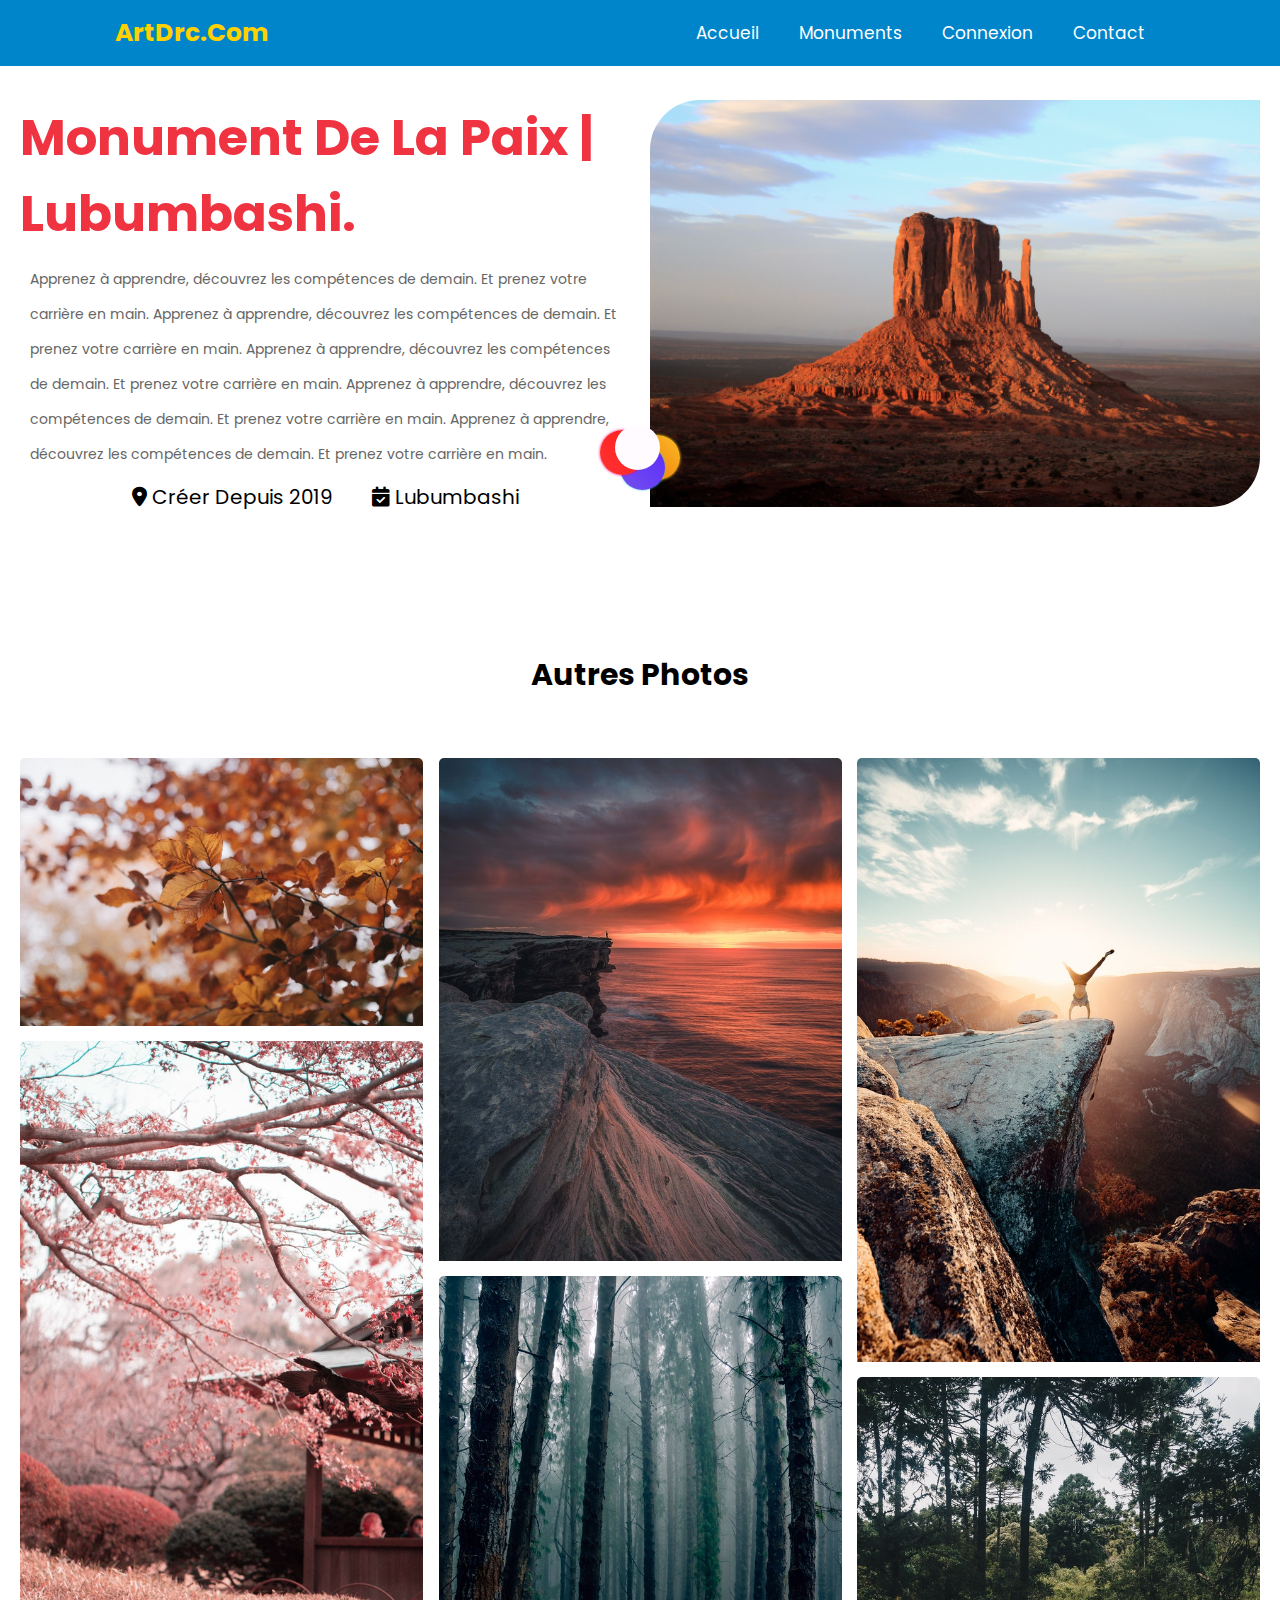
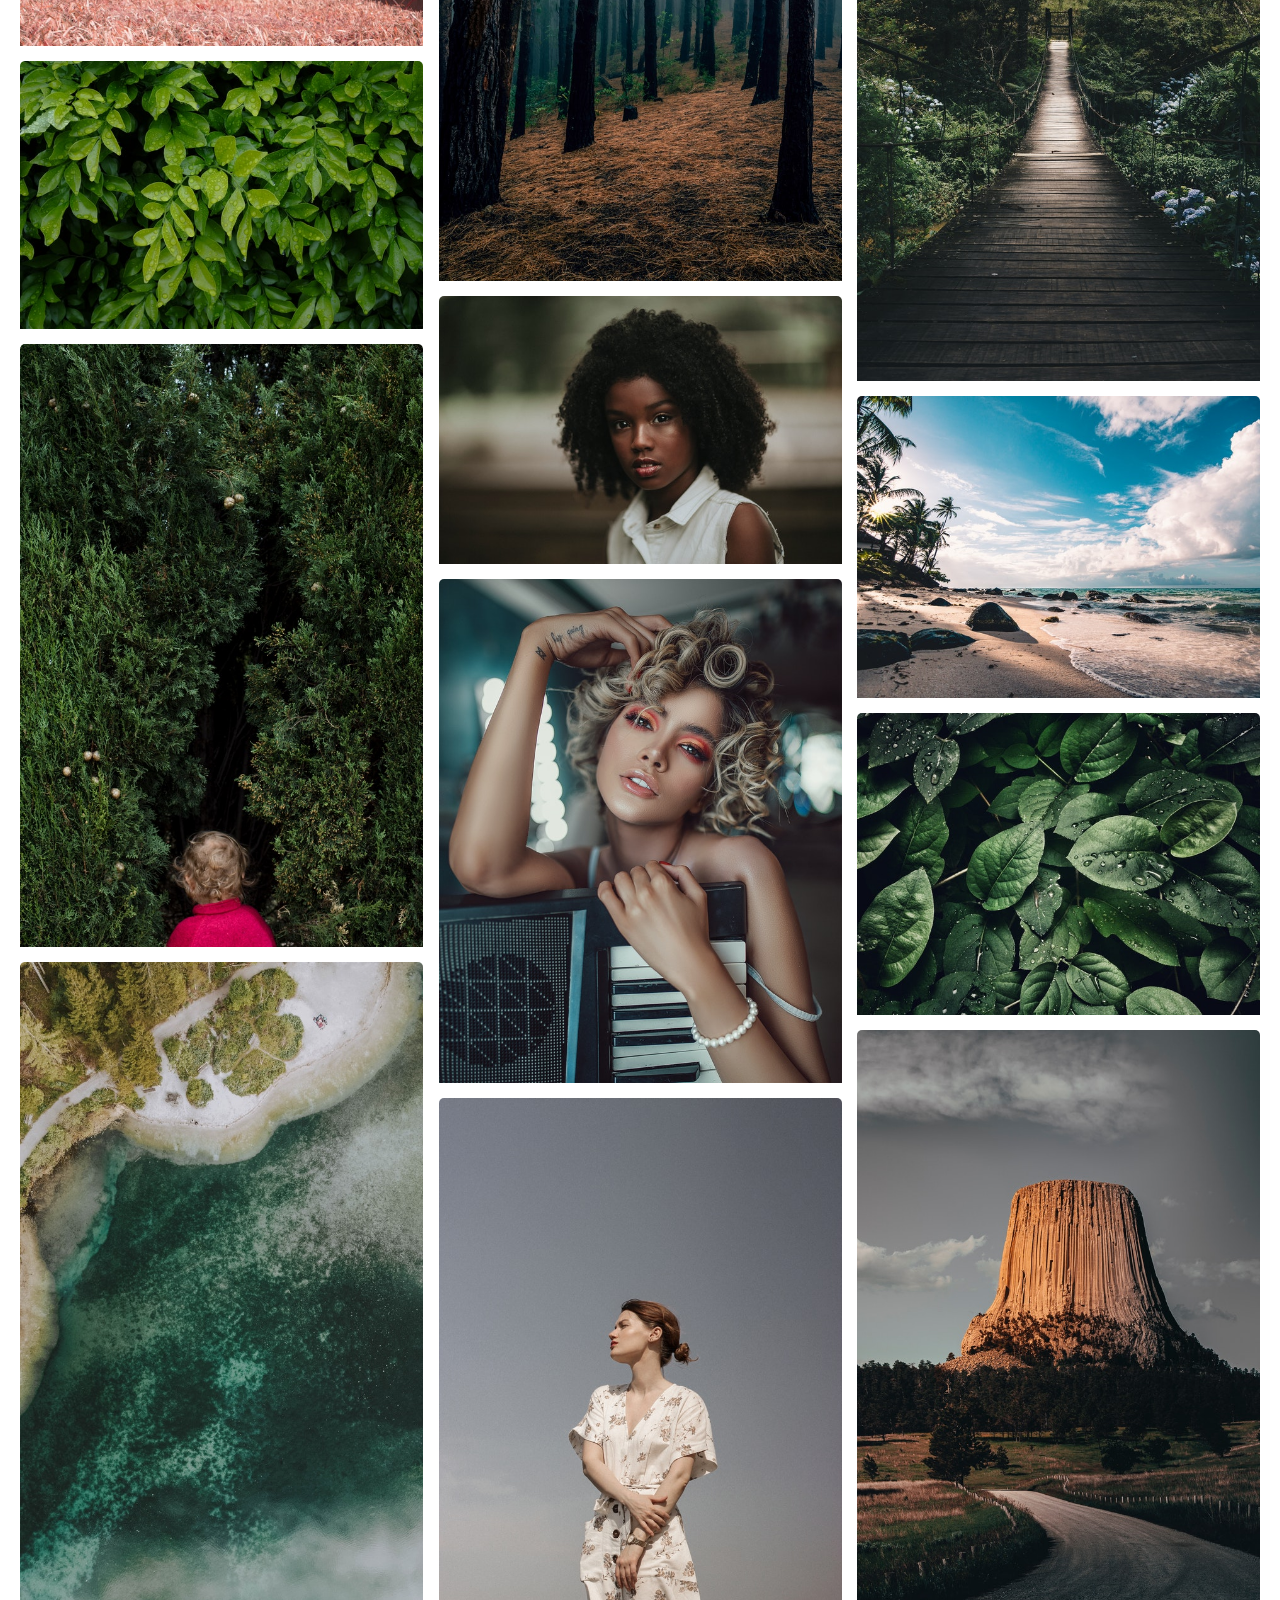
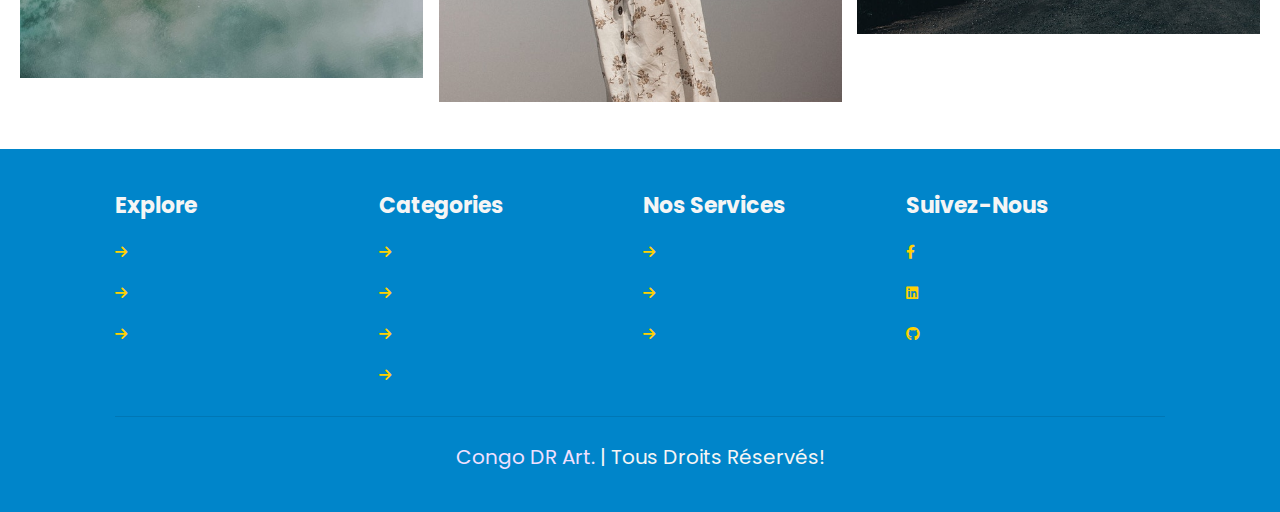
<file: detail.html>
<!DOCTYPE html>
<html lang="fr">
    <head>
        <meta charset="UTF-8">
        <meta http-equiv="X-UA-Compatible" content="IE=edge">
        <meta name="viewport" content="width=device-width, initial-scale=1.0">
        <link rel="stylesheet" href="assets/css/style.css">
        <link rel="stylesheet" href="https://cdnjs.cloudflare.com/ajax/libs/font-awesome/6.0.0/css/all.min.css" integrity="sha512-9usAa10IRO0HhonpyAIVpjrylPvoDwiPUiKdWk5t3PyolY1cOd4DSE0Ga+ri4AuTroPR5aQvXU9xC6qOPnzFeg==" crossorigin="anonymous" referrerpolicy="no-referrer" />
        <title>Art DRC</title>
        <style>
           

        </style>
    </head>
    <body>
        <div id="preloader">
            <div class="containerPreloader">
                <div></div>
                <div></div>
                <div></div>
                <div></div>
            </div>
        </div>
        <div id="app">
            <header class="header">
                <a href="home.html" class="logo"> ArtDrc.com </a>
                <div id="menu-btn" class="fas fa-bars"></div>
                <nav class="navbar">
                    <ul>
                        <li><a href="">Accueil</a></li>
                        <li><a href="">Monuments</a></li>
                        
                        <li><a href="connexion.html">Connexion</a></li>
                        <li><a href="contact.html">Contact</a></li>
                    </ul>
                </nav>
            </header> 
            <section class="home">
                <div class="content">
                    <h3>Monument de la paix | Lubumbashi.</h3>
                    <p>
                        Apprenez à apprendre, découvrez les compétences de demain. Et prenez votre carrière en main.
                        Apprenez à apprendre, découvrez les compétences de demain. Et prenez votre carrière en main.
                        Apprenez à apprendre, découvrez les compétences de demain. Et prenez votre carrière en main.
                        Apprenez à apprendre, découvrez les compétences de demain. Et prenez votre carrière en main.
                        Apprenez à apprendre, découvrez les compétences de demain. Et prenez votre carrière en main.

                    </p>
                    <div class="localisation-date">
                        <span><i class=" fa fa-solid fa-location-dot"></i> Créer depuis 2019</span>
                        <span><i class="fa-solid fa-calendar-check"></i> Lubumbashi</span>
                    </div>
                </div>
                <div class="image">
                    <img src="assets/images/2.jpg" alt="">
                </div>
        
                
            </section>
            <div class="container">
                <div class="heading">
                    <h3>Autres photos</h3>
                </div>
                <div class="box">                    
                    <div class="dream two-flex">
                        <img src="1.jpg">
                        <img src="2.jpg">
                        <img src="3.jpg">
                        <img src="4.jpg">
                        <img src="5.jpg">
                    </div>
        
                    <div class="dream two-flex">
                        <img src="6.jpg">
                        <img src="7.jpg">
                        <img src="8.jpg">
                        <img src="9.jpg">
                        <img src="10.jpg">
                    </div>
            
                    <div class="dream">
                        <img src="11.jpg">
                        <img src="12.jpg">
                        <img src="13.jpg">
                        <img src="14.jpg">
                        <img src="15.jpg">  
                    </div>
                </div>
            </div><br><br>

            <section class="footer">
                <div class="box-container">
                    <div class="box">
                        <h3>explore</h3>
                        <a href=""> <i class="fas fa-arrow-right"></i>  </a>
                        <a href=""> <i class="fas fa-arrow-right"></i>  </a>
                        <a href=""> <i class="fas fa-arrow-right"></i>  </a>
                    </div>
        
                    <div class="box">
                        <h3>categories</h3>
                        <a href="#"> <i class="fas fa-arrow-right"></i> </a>
                        <a href="#"> <i class="fas fa-arrow-right"></i> </a>
                        <a href="#"> <i class="fas fa-arrow-right"></i> </a>
                        <a href="#"> <i class="fas fa-arrow-right"></i> </a>
                    </div>
        
                    <div class="box">
                        <h3>Nos services</h3>
                        <a href="#"> <i class="fas fa-arrow-right"></i>  </a>
                        <a href="#"> <i class="fas fa-arrow-right"></i>  </a>
                        <a href="#"> <i class="fas fa-arrow-right"></i>  </a>
                    </div>
        
                    <div class="box">
                        <h3>Suivez-nous</h3>
                        <a href="#"> <i class="fab fa-facebook-f"></i>  </a>
                        <a href="#"> <i class="fab fa-linkedin"></i>  </a>
                        <a href="#"> <i class="fab fa-github"></i>  </a>
                    </div>
        
                </div>
                <div class="credit"><span>Congo DR Art.</span> | Tous droits réservés! </div>
            </section>
        </div>
        <script src="assets/js/app.js"></script>
    </body>
</html>
</file>
<file: assets/css/style.css>
@import url("https://cdnjs.cloudflare.com/ajax/libs/font-awesome/5.15.4/css/all.min.css");
@import url("https://fonts.googleapis.com/css2?family=Poppins:wght@100;300;400;500;600&display=swap");
* {
  font-family: 'Poppins', sans-serif;
  margin: 0;
  padding: 0;
  -webkit-box-sizing: border-box;
          box-sizing: border-box;
  text-transform: capitalize;
  text-decoration: none;
  outline: none;
  border: none;
  -webkit-transition: all .2s linear;
  transition: all .2s linear;
}

html {
  font-size: 62.5%;
  overflow-x: hidden;
}

::-webkit-scrollbar {
  width: .70rem;
  border-radius: .5rem;
}

::-webkit-scrollbar-thumb {
  background-color: #140a32;
  border-radius: .5rem;
}

::-webkit-scrollbar-thumb:hover {
  background-color: #21193a;
}

section {
  padding: 3rem 9%;
}

.text-center{
  text-align: center;
}
.left{
  display: inline-block;
  flex-wrap: wrap;
}

.m-t-b-4{
  margin: 4rem;
  text-transform: none;
}
.btn {
  display: inline-block;
  margin-top: 1rem;
  padding: 1rem 3rem;
  background: #e9edfb;
  color: #7451eb;
  cursor: pointer;
  border-radius: .5rem;
  font-size: 1.7rem;
}

.btn:hover {
  color: #fff;
  background: #7451eb;
}

.btn-flex-download-read{
  display: flex;
  
}

.btn-flex-download-read div{
  padding: 0 .5rem;
  width: 100%;
}
.title{
  font-size: 18px;
}
.btn-flex-download-read i{
    font-size: 1.5rem !important;
    height: 4.5rem !important;
    width: 4.5rem !important;
    line-height: 4.5rem !important;
    border-radius: 50% !important;
    margin-bottom: 0.5rem;
}
.opacity{
  width: 100%;
  height: 100vh;
  background-color: #000;
  opacity: .2;
}
/* Loader styles*/

.hidden{
    visibility: hidden;
    display: none;
}
#preloader{
    /* background-color: #000; */
    padding: 0;
    top: 0;
    margin: 0;
    height: 100vh;
    position: fixed;
    width: 100%;
    z-index: 9999;
    display: grid;
    place-items: center center;
}
.containerPreloader{
    height: 250px;
    width: 250px;
    position: relative;
    animation: spin 1.5s infinite;
}
@keyframes spin{
    100%{
        transform: rotate(360deg);
    }
}
.containerPreloader>div:nth-child(1){
    height: 45px;
    width: 45px;
    background-image: linear-gradient(
        45deg,
        #F17300,
        #FABC2A
    );
    position: absolute;
    top: 110px;
    left: 120px;
    box-shadow: 0 0 3px #f7d000;
    border-radius: 50%;
    animation: move1 1.5s infinite;
}
@keyframes move1{
    50%{
        transform: translate(-30px,-30px) scale(0.3);
    }
}
.containerPreloader>div:nth-child(2){
    height: 45px;
    width: 45px;
    background-image: linear-gradient(
        45deg,
        #7451eb,
        #5c2bfd
    );
    position: absolute;
    top: 120px;
    right: 100px;
    box-shadow:  0 0 2px #00d7f7;
    border-radius: 50%;
    animation: move2 1.5s infinite;
}
@keyframes move2{
    50%{
        transform: translate(15px,-20px) scale(0.55);
    }
}
.containerPreloader>div:nth-child(3){
    height: 45px;
    width: 45px;
    background-image: linear-gradient(
        45deg,
        #ff3434,
        #ff1919
    );
    position: absolute;
    bottom: 100px;
    right: 120px;
    box-shadow: 0 0 3px #f60180;
    border-radius: 50%;
    animation: move3 1.5s infinite;
}
@keyframes move3{
    50%{
        transform: translate(30px,30px) scale(0.3);
    }
}
.containerPreloader>div:nth-child(4){
    height: 45px;
    width: 45px;
    background-image: linear-gradient(
        45deg,
        #FFFBFE,
        #FFFBFE
    );
    position: absolute;
    bottom: 105px;
    left: 100px;
    border-radius: 50%;
    animation: move4 1.5s infinite;
}
@keyframes move4{
    50%{
        transform: translate(-15px,20px) scale(0.55);
    }
} 
/* Fin preloader styles */



.header {
  position: -webkit-sticky;
  position: fixed;
  /* width: 100%; */
  top: 0;
  left: 0;
  right: 0;
  z-index: 1000;
  display: -webkit-box;
  display: -ms-flexbox;
  display: flex;
  -webkit-box-align: center;
      -ms-flex-align: center;
          align-items: center;
  -webkit-box-pack: justify;
      -ms-flex-pack: justify;
          justify-content: space-between;
  padding: 0 9%;
  background: #0085CA;
}

.header .logo {
  font-size: 2.5rem;
  font-weight: bolder;
  color: #FFD100;
}

.header .logo i {
  color: #2F243A;
}

.header .navbar ul {
  list-style: none;
}

.header .navbar ul li {
  position: relative;
  float: left;
}



.header .navbar ul li a {
  padding: 2rem;
  display: block;
  font-size: 1.7rem;
  color: #fff;
}

.header .navbar ul li a:hover {
    text-decoration: underline;
    color: #FFD100;
}

#menu-btn {
  cursor: pointer;
  color: #fff;
  font-size: 2.5rem;
  display: none;
}

.img-card{
    width: 100%;
    height: 20rem;
    object-fit: cover;
}

/* SLider */

.container-slide {
  position: relative;
  overflow: hidden;
  width: 100vw;
  height: 100vh;
}

.sidebar {
  height: 100%;
  width: 35%;
  position: absolute;
  top: 0;
  left: 0;
  transition: transform 0.5s ease-in-out;
}

.sidebar > div {
  height: 100%;
  width: 100%;
  display: flex;
  flex-direction: column;
  align-items: center;
  justify-content: center;
  color: #fff;
}

.sidebar h1 {
  font-size: 40px;
  margin-bottom: 10px;
  margin-top: -30px;
}

.main-slide {
  height: 100%;
  position: absolute;
  top: 0;
  left: 35%;
  width: 65%;
  transition: transform 0.5s ease-in-out;
}

.main-slide > div {
  background-repeat: no-repeat;
  background-size: cover;
  background-position: center center;
  height: 100%;
  width: 100%;
}

button {
  background-color: #fff;
  border: none;
  color: #EF3340;
  cursor: pointer;
  font-size: 16px;
  padding: 15px;
}

button:hover {
  color: #222;
}

button:focus {
  outline: none;
}

.container-slide .controls button {
  position: absolute;
  left: 35%;
  top: 50%;
  z-index: 100;
}

.container-slide .controls .down-button {
  transform: translateX(-100%);
  border-top-left-radius: 5px;
  border-bottom-left-radius: 5px;
}

.container-slide .controls .up-button {
  transform: translateY(-100%);
  border-top-right-radius: 5px;
  border-bottom-right-radius: 5px;
}

/* Fin slide */
.contact .icons-container {
  display: -ms-grid;
  display: grid;
  -ms-grid-columns: (minmax(30rem, 1fr))[auto-fit];
      grid-template-columns: repeat(auto-fit, minmax(30rem, 1fr));
  gap: 1.5rem;
}

.contact .icons-container .icons {
  text-align: center;
  border-radius: 1rem;
  background: #f5f5f5;
  margin-bottom: 2rem;
}

.contact .icons-container .icons i {
  height: 6.5rem;
  width: 6.5rem;
  line-height: 6.5rem;
  font-size: 2.5rem;
  color: #EF3340;
  background: #e9edfb;
  border-radius: 50%;
  text-align: center;
  margin-bottom: .5rem;
}

.contact .icons-container .icons h3 {
  font-size: 2rem;
  color: #302851;
  padding: .7rem 0;
}

.contact .icons-container .icons p {
  line-height: 2;
  font-size: 1.4rem;
  color: #666;
}
/* Gallery et stylisation de la page détail */
*{
  margin: 0;
  padding: 0;
  box-sizing: border-box;
  font-family: 'Poppins', sans-serif;
}

.home {
  display: -webkit-box;
  display: -ms-flexbox;
  display: flex;
  -webkit-box-align: center;
      -ms-flex-align: center;
          align-items: center;
  -ms-flex-wrap: wrap;
      flex-wrap: wrap;
  gap: 2rem;
  padding: 10rem 2rem;
}

.home .image {
  -webkit-box-flex: 1;
      -ms-flex: 1 1 42rem;
          flex: 1 1 42rem;
}

.home .image img {
  width: 100%;
  border-radius: 5rem 0;
}

.home .content {
  -webkit-box-flex: 1;
      -ms-flex: 1 1 42rem;
          flex: 1 1 42rem;
}

.home .content h3 {
  color: #EF3340;
  font-size: 5rem;
}

.home .content p {
  font-size: 1.4rem;
  color: #666;
  padding: 1rem 1rem;
  line-height: 2.5;
  text-transform: none;
}
.container{
  display: flex;
  flex-direction: column;
  justify-content: center;
  align-items: center;
  text-align: center;
  margin: 40px 20px 0 20px;
}

.container .heading{
  width: 50%;
  padding-bottom: 50px;
}
.container .heading h3{
  font-size: 3em;
  font-weight: bolder;
  padding-bottom: 10px;
}
.container .box{
 display: flex;
 flex-direction: row;
 justify-content: space-between;
}

.container .box .dream{
  display: flex;
  flex-direction: column;
  width: 32.5%;
}

.container .box .dream img{
  width: 100%;
  padding-bottom: 15px;
  border-radius: 5px;
}

.localisation-date{
    display: flex;
    justify-content: center;
    align-items: center;
    
}
.localisation-date span{
    padding: 0 2rem;
    font-size: 20px;
}
/* FOOTER */
.footer {
  background: #0085CA;
  margin-bottom: 0;
}

.footer .box-container {
  display: -ms-grid;
  display: grid;
  -ms-grid-columns: (minmax(25rem, 1fr))[auto-fit];
      grid-template-columns: repeat(auto-fit, minmax(25rem, 1fr));
  gap: .5rem;
}

.footer .box-container .box h3 {
  font-size: 2.2rem;
  padding: 1rem 0;
  color: #f5f5f5;
}

.footer .box-container .box a {
  display: block;
  font-size: 1.4rem;
  padding: 1rem 0;
  color: #f5f5f5;
}

.footer .box-container .box a:hover {
  color: #FFD100;
}



.footer .box-container .box a i {
  color: #FFD100;
  padding-right: .5rem;
}

.footer .credit {
  text-align: center;
  margin-top: 2rem;
  padding: 1rem;
  padding-top: 2.5rem;
  font-size: 2rem;
  color: #f5f5f5;
  border-top: 0.1rem solid rgba(0, 0, 0, 0.1);
}

.footer .credit span {
  color: #efe0ff;
}

@media (max-width: 1200px) {
  html {
    font-size: 55%;
  }
  section {
    padding: 3rem 2rem;
  }
}


@media only screen and (max-width: 643px){
.container .heading{
width: 100%;
}

}
@media screen and (max-width: 376px){
  .container .box{
      display: block !important;
  }
}
@media (max-width: 769px) {
  #menu-btn {
    display: inline-block;
  }
  .header {
    padding: 2rem;
  }
  .header .navbar {
    position: absolute;
    top: 99%;
    left: 0;
    right: 0;
    background: #7451eb;
    -webkit-clip-path: polygon(0 0, 100% 0, 100% 0, 0 0);
            clip-path: polygon(0 0, 100% 0, 100% 0, 0 0);
  }
  .header .navbar.active {
    -webkit-clip-path: polygon(0 0, 100% 0, 100% 100%, 0 100%);
            clip-path: polygon(0 0, 100% 0, 100% 100%, 0 100%);
  }
  .header .navbar ul li {
    width: 100%;
  }
  .header .navbar ul li ul {
    width: 100%;
    position: relative;
  }
  .container .box{
    flex-direction: column;
    }

  .container .box .dream{
      width: 100%;
  }

}

@media (max-width: 450px) {
  html {
    font-size: 50%;
  }
}

/*# sourceMappingURL=style.css.map */
</file>
